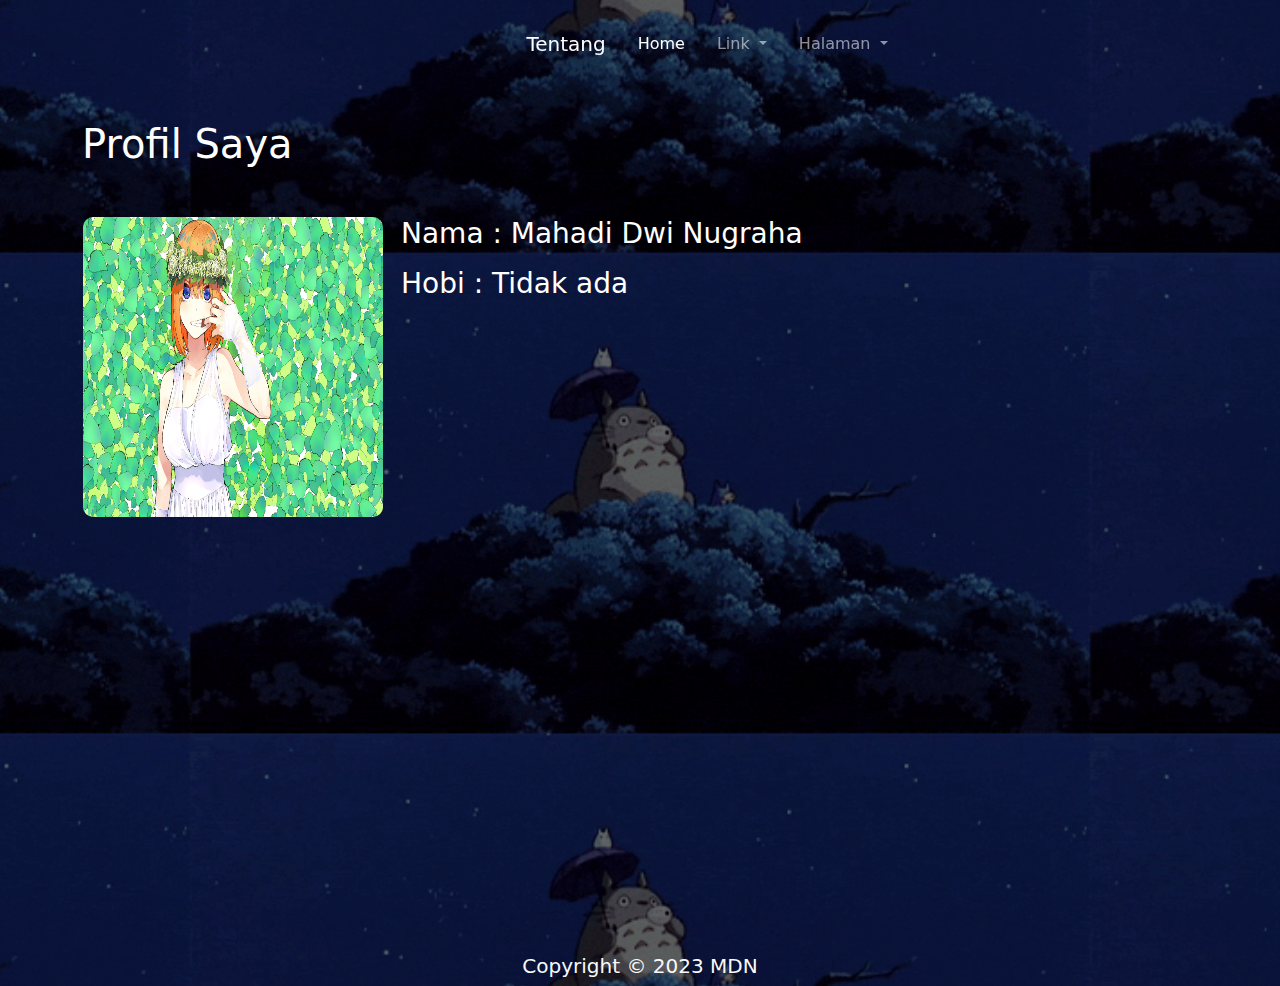
<file: tentang/index.html>
<!DOCTYPE html>
<html lang="en">
<head>
    <meta charset="UTF-8">
    <meta name="viewport" content="width=device-width, initial-scale=1.0">
    <title>Tentang saya</title>
    <link rel="icon" href="../images/MDN.jpeg">
    <link rel="stylesheet" href="../bootstrap-5.3.1-dist/css/bootstrap.min.css">
    <link rel="stylesheet" href="../bootstrap-icons-1.10.5/font/bootstrap-icons.css">
    <link rel="stylesheet" href="../style.css">

</head>

<body>

    <div class="container-fluid banner-tentang">
    <!-- Navbar -->
    <nav class="navbar navbar-expand-md navbar-dark bg-transparent sticky-top" style="margin-left: 40%;">

        <div class="container-fluid mt-3">
            <a class="navbar-brand" class="me-5" href="./index.html">
                Tentang
            </a>
            <button class="navbar-toggler" type="button" data-bs-toggle="offcanvas" data-bs-target="#offcanvasDarkNavbar" aria-controls="offcanvasDarkNavbar" aria-label="Toggle navigation">
                <span class="navbar-toggler-icon"></span>
            </button>
            <div class="offcanvas offcanvas-start text-bg-dark bg-transparent" tabindex="-1" id="offcanvasDarkNavbar" aria-labelledby="offcanvasDarkNavbarLabel">
                <div class="offcanvas-header">
                    <h5 class="offcanvas-title" id="offcanvasDarkNavbarLabel">Tentang Saya</h5>
                    <button type="button" class="btn-close btn-close-white" data-bs-dismiss="offcanvas" aria-label="Close"></button>
                </div>
                <div class="offcanvas-body">
                    <ul class="navbar-nav justify-content-start align-items-md-center flex-grow-1 pe-3 ms-2">
                        <li class="nav-item">
                            <a class="nav-link active" aria-current="page" href="../index.html">Home</a>
                        </li>
                        <li class="nav-item dropdown">
                            <a class="nav-link dropdown-toggle ms-3" href="#" role="button" data-bs-toggle="dropdown" aria-expanded="false">
                            Link
                            </a>
                            <ul class="dropdown-menu dropdown-menu-dark">
                                <li><a class="dropdown-item" href="https://www.instagram.com/mahadi_dn" target="_blank">Instagram</a></li>
                                <li><a class="dropdown-item" href="https://twitter.com/mahadi_dn" target="_blank">Twitter</a></li>
                                <li>
                                    <hr class="dropdown-divider">
                                </li>
                                <!-- <li><a class="dropdown-item" href="https://www.linkedin.com/in/mahadi-dwi-nugraha-b55647250">Linkedin</a></li> -->
                            </ul>
                        </li>
                        <li class="nav-item dropdown ms-3">
                            <a class="nav-link dropdown-toggle" href="#" role="button" data-bs-toggle="dropdown" aria-expanded="false">
                                Halaman
                            </a>
                            <ul class="dropdown-menu dropdown-menu-dark">
                                <li><a class="dropdown-item" href="../artikel/artikel.html">Artikel</a></li>
                                <li><a class="dropdown-item" href="../Buku/buku.html">Buku</a></li>
                                <li><a class="dropdown-item" href="../tentang/index.html">Tentang</a></li>
                            </ul>
                        </li>
                    </ul>
                </div>
            </div>
        </div>
    </nav>

    <!-- Banner -->
    <div class="container-fluid">
        <div class="container banner-content-tentang">
            <div class="mt-5">
                <h1 class="mb-5 d-none d-md-block">Profil Saya</h1>

                <table class="d-none d-md-block">
                    <tr>
                        <td rowspan="5">
                            <img src="../images/gambaranim.jpg" class="ukuranFoto" alt="Foto Profil">
                        </td>
                        
                    </tr>
                    <tr>
                        <td class="d-inline-block">
                            <h3 class="ms-3 mb-3">Nama : Mahadi Dwi Nugraha</h3>
                            <h3 class="ms-3 mb-3">Hobi : Tidak ada</h3>
                        </td>
                    </tr>
                </table>
                <div class="d-block d-md-none justify-content-center text-center ms-3">

                    <h1 class="mb-5">Profil Saya</h1>
                    <img src="../images/gambaranim.jpg" class="ukuranFoto" alt="Foto Profil">
                    <h3 class="mb-3 mt-5">Nama : Mahadi Dwi Nugraha</h3>
                    <h3 class="ms-3 mb-3">Hobi : Tidak ada</h3>
                </div>
            </div>
        </div>
    </div>


    <!-- footer -->
    <div class="d-flex bg-transparent justify-content-center align-content-center align-items-center position-relative mt-4">
    <h5 class="text-light mt-5">Copyright &copy; 2023 MDN</h5>
    </div>

    </div>


    <script src="../bootstrap-5.3.1-dist/js/bootstrap.bundle.min.js"></script>  
    
</body>
</html>
</file>
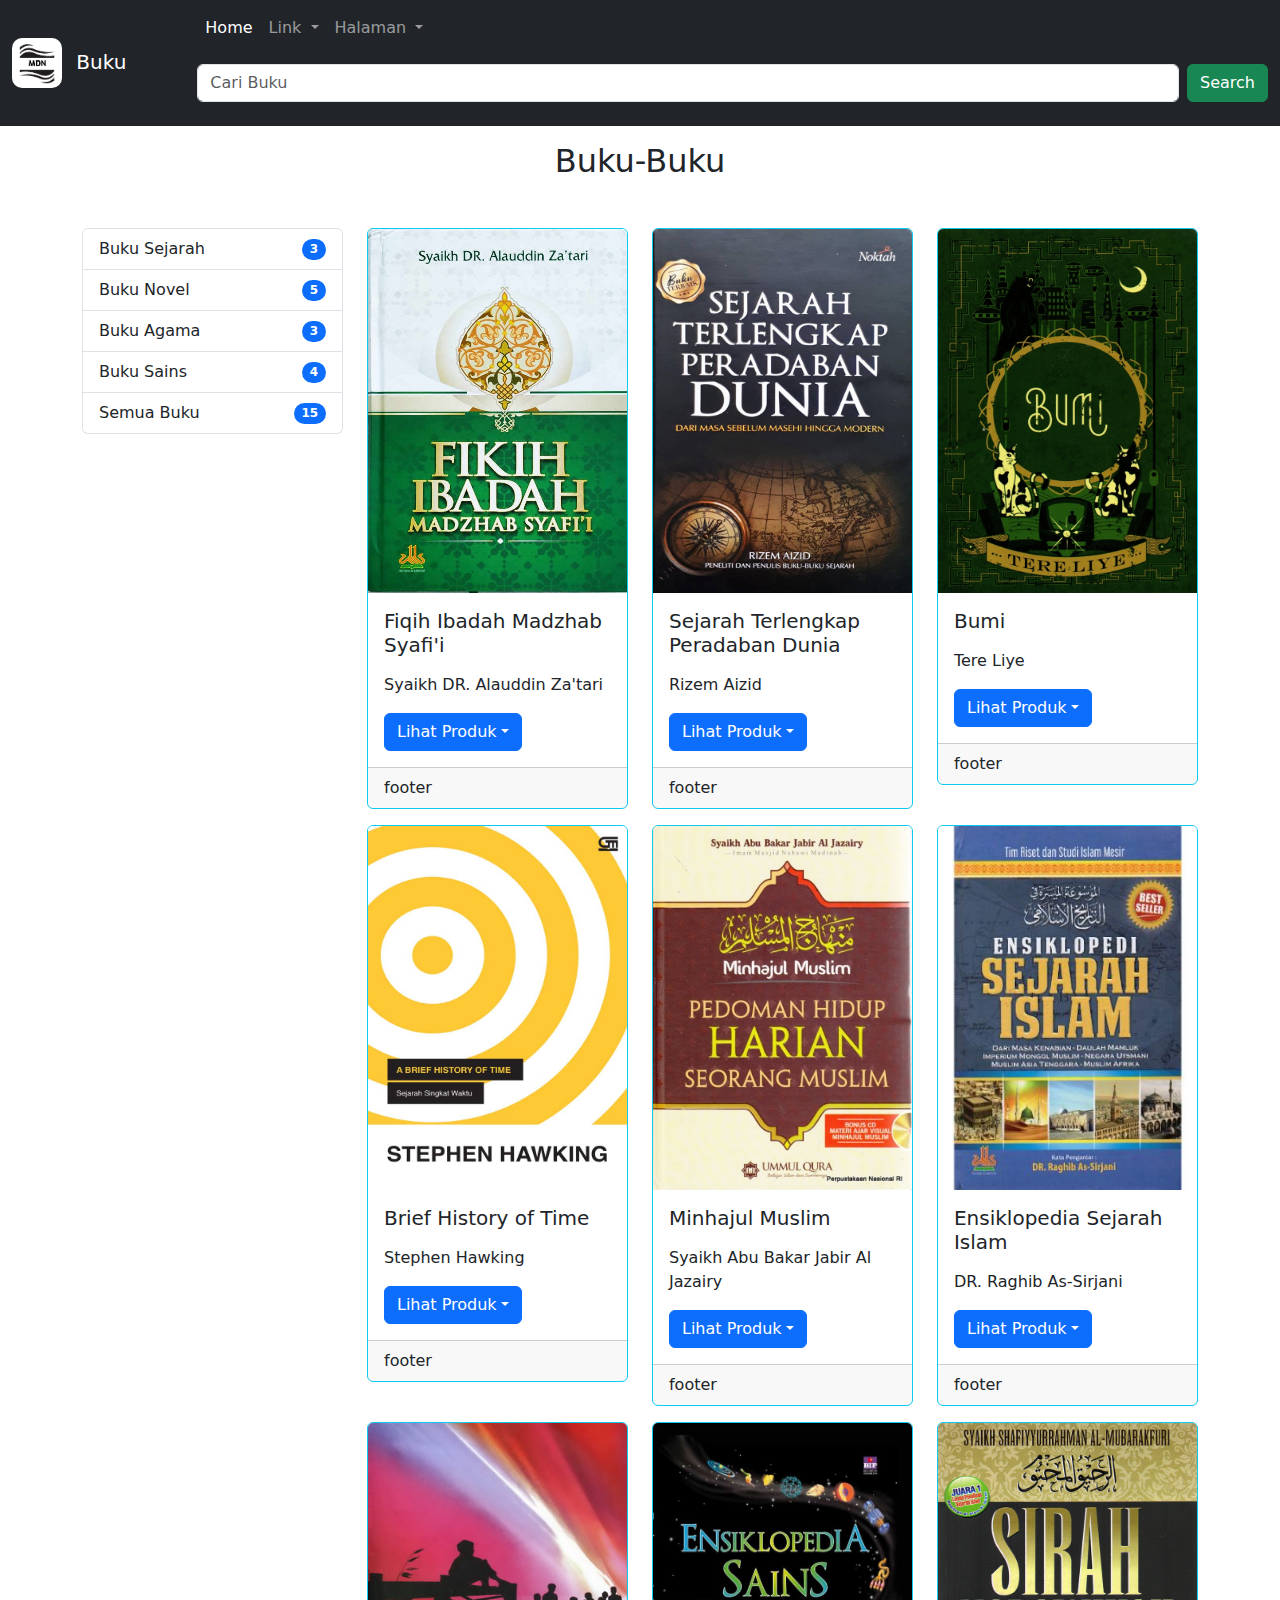
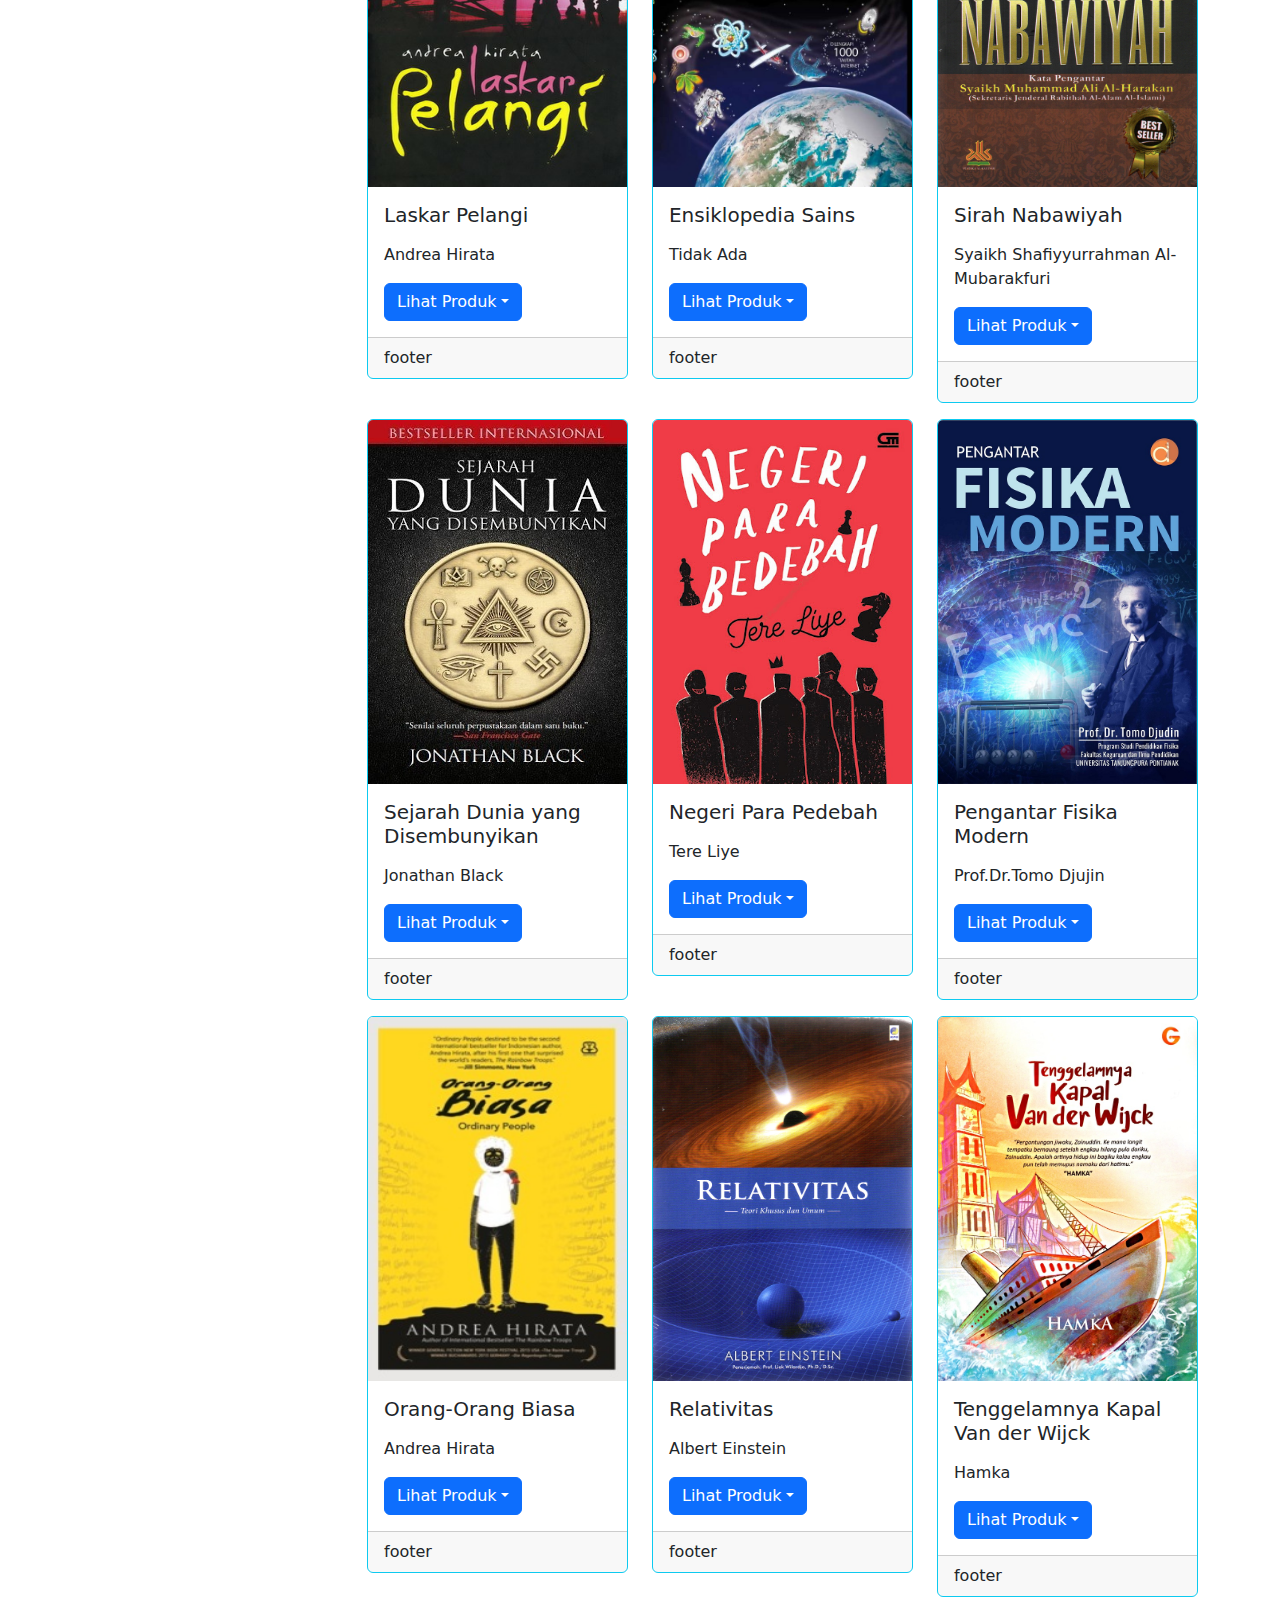
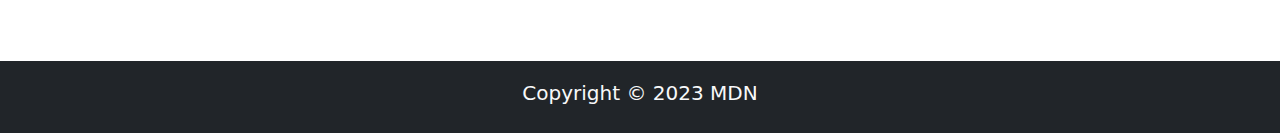
<file: Buku/buku.html>
<!DOCTYPE html>
<html lang="en">
<head>
    <meta charset="UTF-8">
    <meta name="viewport" content="width=device-width, initial-scale=1.0">
    <meta name="author" content="Mahadi Dwi Nugraha">
    <title>Buku</title>
    <link rel="icon" href="../images/MDN.jpeg">
    <link rel="stylesheet" href="../bootstrap-5.3.1-dist/css/bootstrap.min.css">
    <link rel="stylesheet" href="../bootstrap-icons-1.10.5/font/bootstrap-icons.css">
    <link rel="stylesheet" href="../style.css">
</head>
<body>

        <!-- Navbar -->
    <nav class="navbar navbar-expand-lg navbar-dark bg-dark bg-dark sticky-top">

        <div class="container-fluid">
            <a class="navbar-brand" href="../index.html">
                <img src="../images/MDN.jpeg" class="me-2 borderRadius" alt="Navbar" width="50px">
                Buku
            </a>
            <button class="navbar-toggler" type="button" data-bs-toggle="collapse" data-bs-target="#collapseNavbar" aria-expanded="false" aria-label="Toggle navigation">
                <span class="navbar-toggler-icon"></span>
            </button>
            <div class="collapse navbar-collapse" tabindex="-1" id="collapseNavbar" aria-labelledby="offcanvasDarkNavbarLabel">
                <div class="offcanvas-header">
                    <h5 class="offcanvas-title" id="offcanvasDarkNavbarLabel">Menu</h5>
                    <!-- <button type="button" class="btn-close btn-close-white" data-bs-dismiss="offcanvas" aria-label="Close"></button> -->
                </div>
                <div class="offcanvas-body">
                    <ul class="navbar-nav justify-content-start align-items-md-center flex-grow-1 pe-3">
                        <li class="nav-item">
                            <a class="nav-link active" aria-current="page" href="../index.html">Home</a>
                        </li>
                        <li class="nav-item dropdown">
                            <a class="nav-link dropdown-toggle" href="#" role="button" data-bs-toggle="dropdown" aria-expanded="false">
                            Link
                            </a>
                            <ul class="dropdown-menu dropdown-menu-dark">
                                <li><a class="dropdown-item" href="https://www.instagram.com/mahadi_dn" target="_blank">Instagram</a></li>
                                <li><a class="dropdown-item" href="https://twitter.com/mahadi_dn" target="_blank">Twitter</a></li>
                                <li>
                                    <hr class="dropdown-divider">
                                </li>
                                <!-- <li><a class="dropdown-item" href="https://www.linkedin.com/in/mahadi-dwi-nugraha-b55647250">Linkedin</a></li> -->
                            </ul>
                        </li>
                        <li class="nav-item dropdown">
                            <a class="nav-link dropdown-toggle" href="#" role="button" data-bs-toggle="dropdown" aria-expanded="false">
                                Halaman
                            </a>
                            <ul class="dropdown-menu dropdown-menu-dark">
                                <li><a class="dropdown-item" href="../artikel/artikel.html">Artikel</a></li>
                                <li><a class="dropdown-item" href="../Buku/buku.html">Buku</a></li>
                                <li><a class="dropdown-item" href="../tentang/index.html">Tentang</a></li>
                            </ul>
                        </li>
                    </ul>
                    <form class="d-flex mt-3 mb-3" role="search">
                        <input class="form-control me-2" type="search" placeholder="Cari Buku" aria-label="Search" id="searchBuku">
                        <button class="btn btn-success" type="button" data-bs-dismiss="collapse" aria-label="Close"class="navbar-toggler" type="button" data-bs-toggle="collapse" data-bs-target="#collapseNavbar" aria-expanded="false" aria-label="Toggle navigation">Search</button>
                    </form>
                </div>
            </div>
        </div>
    </nav>

    <!-- Daftar Buku -->
    <div class="container-fluid mb-5 mt-3">
        <div class="container">
            <h2 class="text-center mb-5">Buku-Buku</h2>

            <div class="col-12">
                <div class="row">
                    <div class="col-lg-3 col-md-4 mb-3">
                        <div class="list-group">
                            <a href="#" class="list-group-item d-flex justify-content-between align-items-center filter-buku" id="klikSejarah">
                                Buku Sejarah
                                <span class="badge bg-primary rounded-pill" id="totalSejarah"></span>
                            </a>
                            <a href="#" class="list-group-item d-flex justify-content-between align-items-center filter-buku" id="klikNovel">
                                Buku Novel
                                <span class="badge bg-primary rounded-pill" id="totalNovel"></span>
                            </a>
                            <a href="#" class="list-group-item d-flex justify-content-between align-items-center filter-buku" id="klikAgama">
                                Buku Agama
                                <span class="badge bg-primary rounded-pill" id="totalAgama"></span>
                            </a>
                            <a href="#" class="list-group-item d-flex justify-content-between align-items-center filter-buku" id="klikSains">
                                Buku Sains
                                <span class="badge bg-primary rounded-pill" id="totalSains"></span>
                            </a>
                            <a href="#" class="list-group-item d-flex justify-content-between align-items-center filter-buku" id="klikSemuaBuku">
                                Semua Buku
                                <span class="badge bg-primary rounded-pill" id="totalBuku"></span>
                            </a>
                        </div>
                    </div>
                    <div class="col-lg-9 col-md-8">
                        <div class="row" id="bukuBuku">
                            
                        </div>
                    </div>
                </div>
            </div>

        </div>
    </div>
    
    <!--  -->
    <div class="d-flex footer bg-dark justify-content-center align-content-center align-items-center position-relative">
        <h5 class="text-light">Copyright &copy; 2023 MDN</h5>
    </div>

    
    
    <script type="module">

        // import {bukuSejarah, bukuAgama, bukuNovel, bukuSains} from "./scriptBuku.js"

        const bukuSejarah = {
            "judul": [
                "Sejarah Terlengkap Peradaban Dunia", "Ensiklopedia Sejarah Islam", 
                "Sejarah Dunia yang Disembunyikan"
            ],
            "penulis": [
                "Rizem Aizid", "DR. Raghib As-Sirjani", "Jonathan Black"
            ],
            "penerbit": [
                "Noktah", "Al-Kautsar", "Tidak Ada"
            ],
            "url": [
                "./bukuSejarah/bukuSejarah.jpg", "./bukuSejarah/Ensiklopedi-Sejarah-Islam.jpg", 
                "./bukuSejarah/sejarahDunia.jpg"
            ]
        }

        const bukuAgama = {
            "judul": [
                "Fiqih Ibadah Madzhab Syafi'i", "Minhajul Muslim", 
                "Sirah Nabawiyah"
            ],
            "penulis": [
                "Syaikh DR. Alauddin Za'tari", "Syaikh Abu Bakar Jabir Al Jazairy",
                "Syaikh Shafiyyurrahman Al-Mubarakfuri"
            ],
            "Penerbit": [
                "Al-Kautsar", "Ummul Qura", "Al-Kautsar"
            ],
            "url": [
                "./bukuAgama/fiqih.jpg", "./bukuAgama/minhajulMuslim.jpg", "./bukuAgama/sirahNabawiyah.jpg"
            ]
        }

        const bukuNovel = {
            "judul": [
                "Bumi", "Laskar Pelangi", "Negeri Para Pedebah", "Orang-Orang Biasa", 
                "Tenggelamnya Kapal Van der Wijck"
            ],
            "penulis": [
                "Tere Liye", "Andrea Hirata", "Tere Liye", "Andrea Hirata", "Hamka"
            ],
            "penerbit": [
                "Gramedia", "Gramedia", "Gramedia", "Gramedia", "Gema Insani"
            ],
            "url": [
                "./bukuNovel/bumi.jpg", "./bukuNovel/laskarpelangi.jpg", "./bukuNovel/negeriparapedebah.jpg",
                "./bukuNovel/orang-orang-biasa.jpg", "./bukuNovel/TenggelamnyaKapalvanderwick.jpg"
            ]
        }

        const bukuSains = {
            "judul": [
                "Brief History of Time", "Ensiklopedia Sains", "Pengantar Fisika Modern", 
                "Relativitas"
            ],
            "penulis": [
                "Stephen Hawking", "Tidak Ada", "Prof.Dr.Tomo Djujin", "Albert Einstein"
            ],
            "penerbit": [
                "Gramedia", "Gramedia", "D", "Gramedia"
            ],
            "url": [
                "./bukuSains/briefHistoryofTime.jpg", "./bukuSains/ensiklopediaSains.jpg", 
                "./bukuSains/pengantarFisika.jpg", "./bukuSains/Relativitas.jpg"
            ]
        }
        
        const perpustakaan = document.getElementById("bukuBuku")

        function buatBuku(judulGambar, linkGambar, deskripsiGambar){
            const divCol = document.createElement("div");
            divCol.setAttribute("class", "col-lg-4")
            divCol.classList.add("col-md-6", "col-sm-6", "col-xs-6", "mb-3")
            perpustakaan.appendChild(divCol);

            const divCard = document.createElement("div");
            divCard.setAttribute("class", "card")
            divCard.classList.add("border-info")
            divCol.appendChild(divCard)

            const gambar = document.createElement("img");
            gambar.setAttribute("src", linkGambar)
            gambar.setAttribute("class", "card-img-top")
            gambar.classList.add("gambarBuku")
            divCard.appendChild(gambar)
            
            const divBody = document.createElement("div");
            divBody.setAttribute("class", "card-body");
            divCard.appendChild(divBody)

            const judul = document.createElement("h5");
            judul.setAttribute("class", "card-title");
            judul.classList.add("mb-3")
            judul.textContent = judulGambar;
            divBody.appendChild(judul);

            const deskripsi = document.createElement("p");
            deskripsi.setAttribute("class", "card-text");
            deskripsi.textContent = deskripsiGambar;
            divBody.appendChild(deskripsi);
            
            const divDropDown = document.createElement("div");
            divDropDown.setAttribute("class", "dropdown");
            divBody.appendChild(divDropDown);

            const button = document.createElement("button");
            button.setAttribute("class", "btn");
            button.classList.add("btn-primary", "dropdown-toggle");
            button.setAttribute("data-bs-toggle", "dropdown");
            button.textContent = "Lihat Produk";
            divDropDown.appendChild(button);

            const menuDropDown = document.createElement("ul");
            menuDropDown.setAttribute("class", "dropdown-menu");
            menuDropDown.classList.add("dropdown-menu-dark");
            menuDropDown.setAttribute("aria-labelledby", "dropdownMenuButton1");
            divDropDown.appendChild(menuDropDown);

            const itemDropDown1 = document.createElement("li");
            menuDropDown.appendChild(itemDropDown1)
            const linkDropDown1 = document.createElement("a");
            linkDropDown1.setAttribute("class", "dropdown-item");
            linkDropDown1.setAttribute("href", "#");
            linkDropDown1.textContent = "Lihat Detail";
            itemDropDown1.appendChild(linkDropDown1)

            const itemDropDown2 = document.createElement("li");
            menuDropDown.appendChild(itemDropDown2);
            const horizontalRule = document.createElement("hr");
            horizontalRule.setAttribute("class", "dropdown-divider");
            itemDropDown2.appendChild(horizontalRule);
            
            const itemDropDown3 = document.createElement("li");
            menuDropDown.appendChild(itemDropDown3);
            const linkDropDown2 = document.createElement("a");
            linkDropDown2.setAttribute("class", "dropdown-item");
            linkDropDown2.setAttribute("href", "#");
            linkDropDown2.textContent = "Lihat";
            itemDropDown3.appendChild(linkDropDown2);

            const footer = document.createElement("div");
            footer.setAttribute("class", "card-footer");
            footer.textContent = "footer";
            divCard.appendChild(footer);
        }

        let total1;
        let total2;
        let total;

        if (bukuSejarah.judul.length > bukuAgama.judul.length){
            total1 = bukuSejarah.judul.length;
        }else {
            total1 = bukuAgama.judul.length;
        }
        if (bukuNovel.judul.length > bukuSains.judul.length){
            total2 = bukuNovel.judul.length;
        }else {
            total2 = bukuSains.judul.length;
        }
        if (total1 > total2){
            total = total1;
        }else {
            total = total2;
        }


        for (let i = 0; i < total; i++){
            if (i < bukuAgama.judul.length){
                buatBuku(bukuAgama.judul[i], bukuAgama.url[i], bukuAgama.penulis[i]);
            } 
            if (i < bukuSejarah.judul.length){
                buatBuku(bukuSejarah.judul[i], bukuSejarah.url[i], bukuSejarah.penulis[i]);
            } 
            if (i < bukuNovel.judul.length){
                buatBuku(bukuNovel.judul[i], bukuNovel.url[i], bukuNovel.penulis[i]);
            }
            if (i < bukuSains.judul.length){
                buatBuku(bukuSains.judul[i], bukuSains.url[i], bukuSains.penulis[i]);
            }
        }

        const totalSejarah = document.getElementById("totalSejarah");
        totalSejarah.textContent = bukuSejarah.judul.length;

        const totalAgama = document.getElementById("totalAgama");
        totalAgama.textContent = bukuAgama.judul.length;

        const totalNovel = document.getElementById("totalNovel");
        totalNovel.textContent = bukuNovel.judul.length;

        const totalSains = document.getElementById("totalSains");
        totalSains.textContent = bukuSains.judul.length;

        function clearBuku(){
            while (perpustakaan.firstChild){
                perpustakaan.removeChild(perpustakaan.firstChild);
            }
        }

        const klikSejarah = document.getElementById("klikSejarah");
        klikSejarah.onclick = function(){
            clearBuku();
            for (let i = 0; i < bukuSejarah.judul.length; i++){
                buatBuku(bukuSejarah.judul[i], bukuSejarah.url[i], bukuSejarah.penulis[i])
            }
        }

        const klikAgama = document.getElementById("klikAgama");
        klikAgama.onclick = function(){
            clearBuku();
            for (let i = 0; i < bukuAgama.judul.length; i++){
                buatBuku(bukuAgama.judul[i], bukuAgama.url[i], bukuAgama.penulis[i])
            }
        }

        const klikNovel = document.getElementById("klikNovel");
        klikNovel.onclick = function(){
            clearBuku();
            for (let i = 0; i < bukuNovel.judul.length; i++){
                buatBuku(bukuNovel.judul[i], bukuNovel.url[i], bukuNovel.penulis[i])
            }
        }

        const klikSains = document.getElementById("klikSains");
        klikSains.onclick = function(){
            clearBuku();
            for (let i = 0; i < bukuSains.judul.length; i++){
                buatBuku(bukuSains.judul[i], bukuSains.url[i], bukuSains.penulis[i])
            }
        }
        
        const klikSemuaBuku = document.getElementById("klikSemuaBuku");
        klikSemuaBuku.onclick = function(){
            clearBuku();
            for (let i = 0; i < total; i++){
            if (i < bukuAgama.judul.length){
                buatBuku(bukuAgama.judul[i], bukuAgama.url[i], bukuAgama.penulis[i]);
            } 
            if (i < bukuSejarah.judul.length){
                buatBuku(bukuSejarah.judul[i], bukuSejarah.url[i], bukuSejarah.penulis[i]);
            } 
            if (i < bukuNovel.judul.length){
                buatBuku(bukuNovel.judul[i], bukuNovel.url[i], bukuNovel.penulis[i]);
            }
            if (i < bukuSains.judul.length){
                buatBuku(bukuSains.judul[i], bukuSains.url[i], bukuSains.penulis[i]);
            }
        }
        }

        const totalJudulBuku = [...bukuAgama.judul, ...bukuNovel.judul, ...bukuSejarah.judul, ...bukuSains.judul]
        const totalLinkGambar = [...bukuAgama.url, ...bukuNovel.url, ...bukuSejarah.url, ...bukuSains.url]
        const totalPenulisBuku = [...bukuAgama.penulis, ...bukuNovel.penulis, ...bukuSejarah.penulis, ...bukuSains.penulis]
        
        const totalBuku = document.getElementById("totalBuku");
        totalBuku.textContent = totalJudulBuku.length;
        console.info(totalJudulBuku)
        function displayBuku(){
            clearBuku();
            for (let i = 0; i < totalJudulBuku.length; i++){
                const judulBuku = totalJudulBuku[i];
                const linkGambar = totalLinkGambar[i];
                const penulisBuku = totalPenulisBuku[i];

                const searchText = document.getElementById("searchBuku").value.toLowerCase();

                if (judulBuku.toLowerCase().includes(searchText)){
                    buatBuku(judulBuku, linkGambar, penulisBuku);
                }

            }
        }

        const searchBuku = document.getElementById("searchBuku");
        searchBuku.onkeyup = function (){
            displayBuku();
        };
        searchBuku.onkeydown = function(){
            displayBuku();
        };
        
        </script>

        <script src="../bootstrap-5.3.1-dist/js/bootstrap.bundle.min.js"></script>

</body>
</html>
</file>
<file: style.css>
.banner {
    height: 91vh;
    background-color: skyblue;
    background: linear-gradient(rgba(0,0,0,0.5), rgba(0,0,0,0.5)), url(images/StockSnap_XHLXOTTNL9.jpg);
    background-size: cover;
    background-position: center;
}

.banner-tentang {
    height: auto;
    background-color: skyblue;
    background: linear-gradient(rgba(0,0,0,0.6), rgba(0,0,0,0.6)), url(images/giphy.gif);
    background-size: 100vh;
    background-position: center;
}

.banner-content {
    height: 90vh;
    color: white;
    display: flex;
    justify-content: center;
    align-items: center;
}

.banner-content-tentang {
    height: 90vh;
    color: white;
    display: flex;
}

.banner-content-artikel {
    height: 91vh;
    background-color: lightcyan;
    background-size: cover;
    background-position: center;
}

.kontenBanner {
    background-color: black;
    padding: 30px;
    border-radius: 15px;
    width: 500px;
}

.borderRadius {
    border-radius: 10px;
}

.footer {
    height: 8vh;
}


@media only screen and (min-width: 768px) and (max-width: 1199px) {
    .gambarBuku {
        width: 214px;
        height: 301px;
    }
    .ukuranFoto {
        height: 300px;
        width: 300px;
        border-radius: 10px;
    }
}

@media only screen and (min-width: 1400px){
    .gambarBuku {
        width: 304px;
        height: 417px;
    }
    .ukuranFoto {
        height: 300px;
        width: 300px;
        border-radius: 10px;
    }
}

@media only screen and (min-width: 280px) and (max-width: 767px){
    /* .gambarBuku {
        width: 244px;
        height: 343px;
    } */
    .col-xs-6 {
        flex: 0 0 auto;
        width: 50%;
    }
    .ukuranFoto {
        height: 200px;
        width: 200px;
        border-radius: 10px;
    }

    .bg-transparent-hp{--bs-bg-opacity:1;background-color:transparent!important}
}

@media only screen and (min-width: 1200px) and (max-width: 1399px){
    .gambarBuku {
        width: 259px;
        height: 364px;
    }
    .ukuranFoto {
        height: 300px;
        width: 300px;
        border-radius: 10px;
    }
}

.filter-buku:hover {
    background-color: gray;
}
</file>
